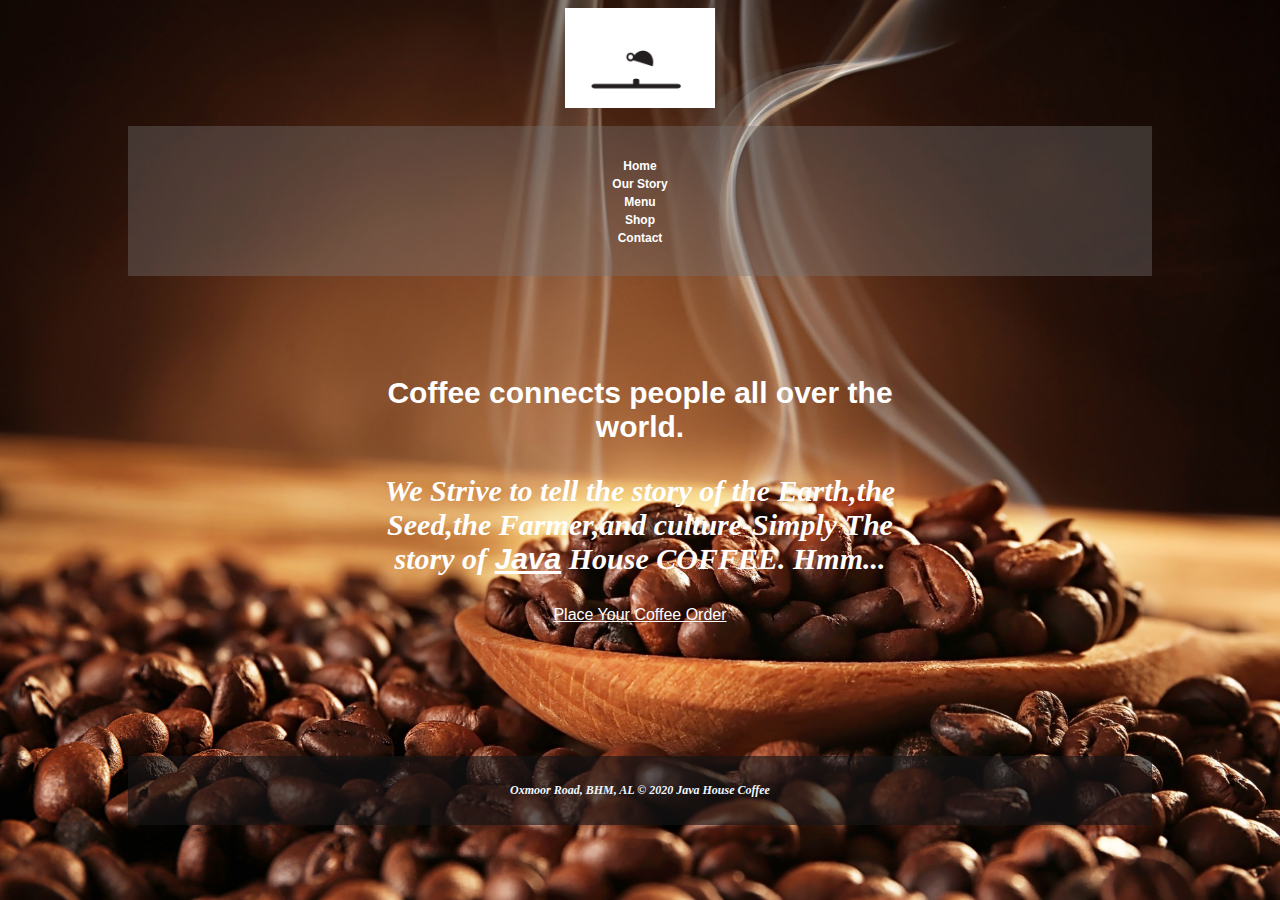
<file: index.html>
<!DOCTYPE html>
<html lang="en">
<head>
    <meta charset="UTF-8">
    <meta name="viewport" content="width=device-width, initial-scale=1.0">
    <title> Java House</title>
    
    <link rel="stylesheet" href="style.css">
</head>
<body>
    <div class="container">
        <header>
            <img src="images/image-asset 2.gif" alt="logo for The Java House">
        </header>
        <nav class="logo"> 
        <div class="navbar-links">
            <ul>
            <li><a href="index.html">Home</a></li>
            <li><a href="our-story.html">Our Story</a></li>
            <li><a href="http://javahouseafrica.com/wp-content/uploads/2020/09/Java-Master-Compressed-Menu-Food-and-Beverage.pdf" target="_blank">Menu</a></li>
            <li><a href="shop.html">Shop</a></li>
            <li><a href="contact.html">Contact</a></li>
            </ul>
        </div>
        
        </nav>
        <main>
            <h1>Coffee connects people all over the world.</h1>
        <p>
            We Strive to tell the story of the Earth,the Seed,the Farmer,and culture-Simply The story of <a href="#">Java</a> House COFFEE. Hmm...
        </p>
        <a href="mailto:Teresia@javahouse.com?subject=Java Order">Place Your Coffee Order </a>
        
        </main>
        <footer>
            <p>Oxmoor Road, BHM, AL   © 2020 Java House Coffee</p>
       </footer>
    </div>
</body>
</html>
</file>
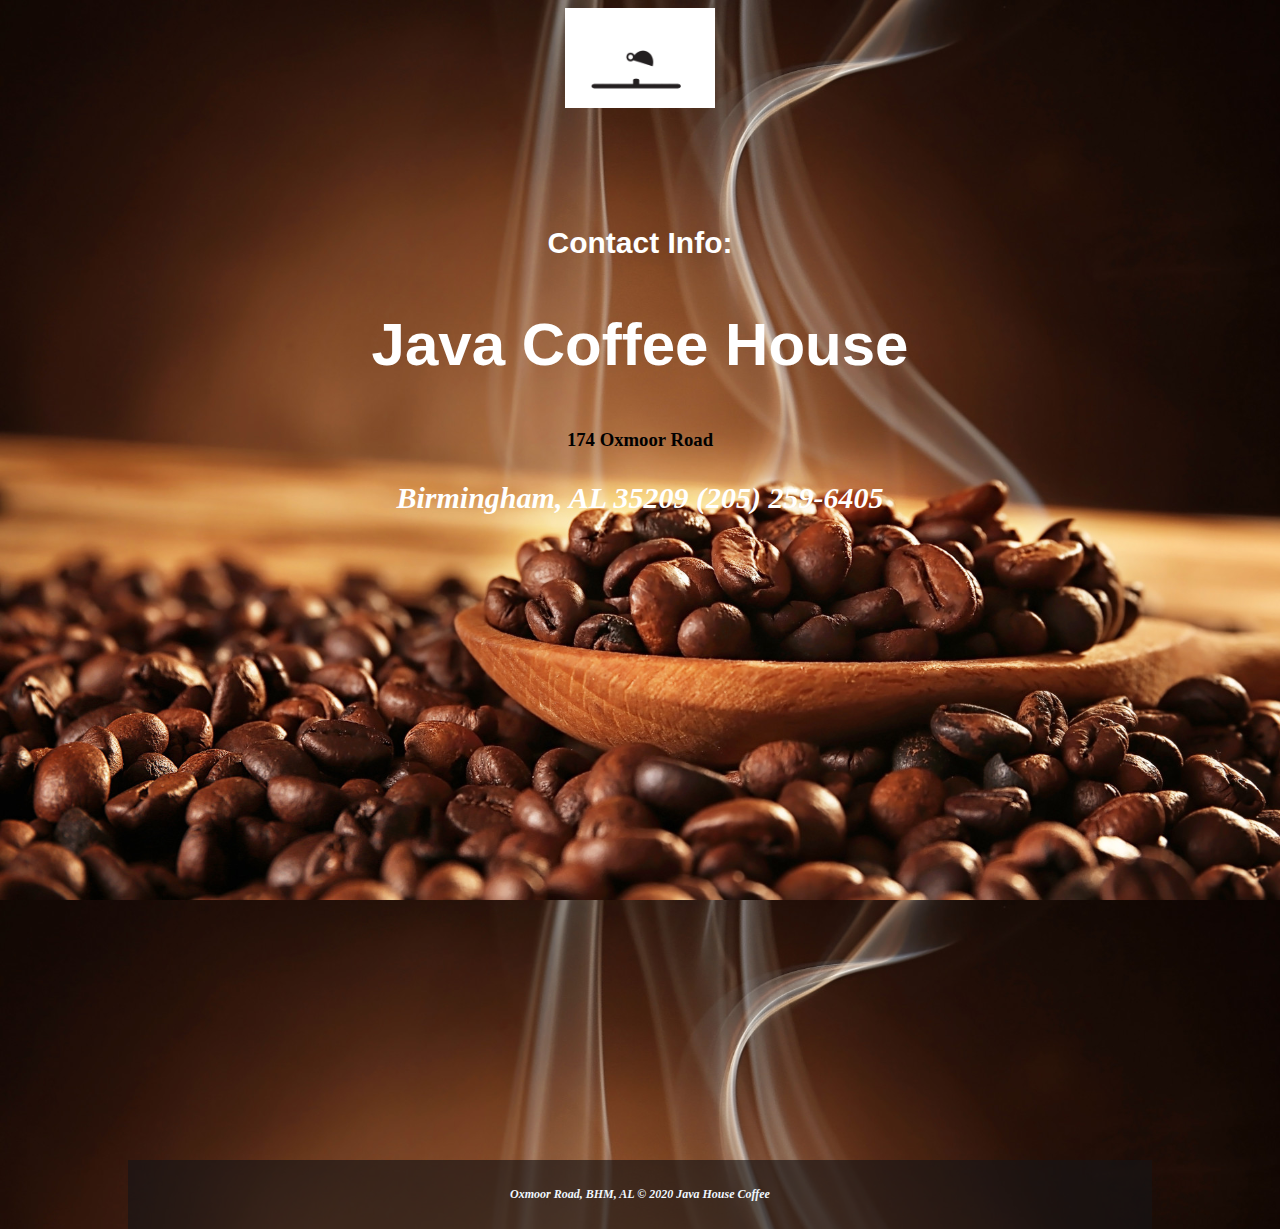
<file: contact.html>
<!DOCTYPE html>
<html lang="en">
<head>
    <meta charset="UTF-8">
    <meta name="viewport" content="width=device-width, initial-scale=1.0">
    <title>Contact</title>
    <link rel="stylesheet" href="style.css">
</head>
<body>
    
    <div class="container">
        <header>
            <img src="images/image-asset 2.gif" alt="logo for The Java House">
        </header>
            
            <main>
                <h1>Contact Info:</h1>
                <h2>Java Coffee House</h2>
          <h3>
            174 Oxmoor Road 
           </h3>

            <p>
            Birmingham, AL 35209
            (205) 259-6405
                
            </p>
        
            </main>
            <section class="maps"> <iframe src="https://www.google.com/maps/embed?pb=!1m14!1m8!1m3!1d6657.086842567874!2d-86.829214!3d33.4612!3m2!1i1024!2i768!4f13.1!3m3!1m2!1s0x88891ec9190670dd%3A0x8a124281ebd56db3!2s174%20Oxmoor%20Rd%2C%20Birmingham%2C%20AL%2035209!5e0!3m2!1sen!2sus!4v1608219550569!5m2!1sen!2sus" width="600" height="450" frameborder="0" style="border:0;" allowfullscreen="" aria-hidden="false" tabindex="0"></iframe></section>
          
            <footer>
                <p> Oxmoor Road, BHM, AL   © 2020 Java House Coffee</p>
           </footer>
        </div>
    
    
</body>
</html>
</file>
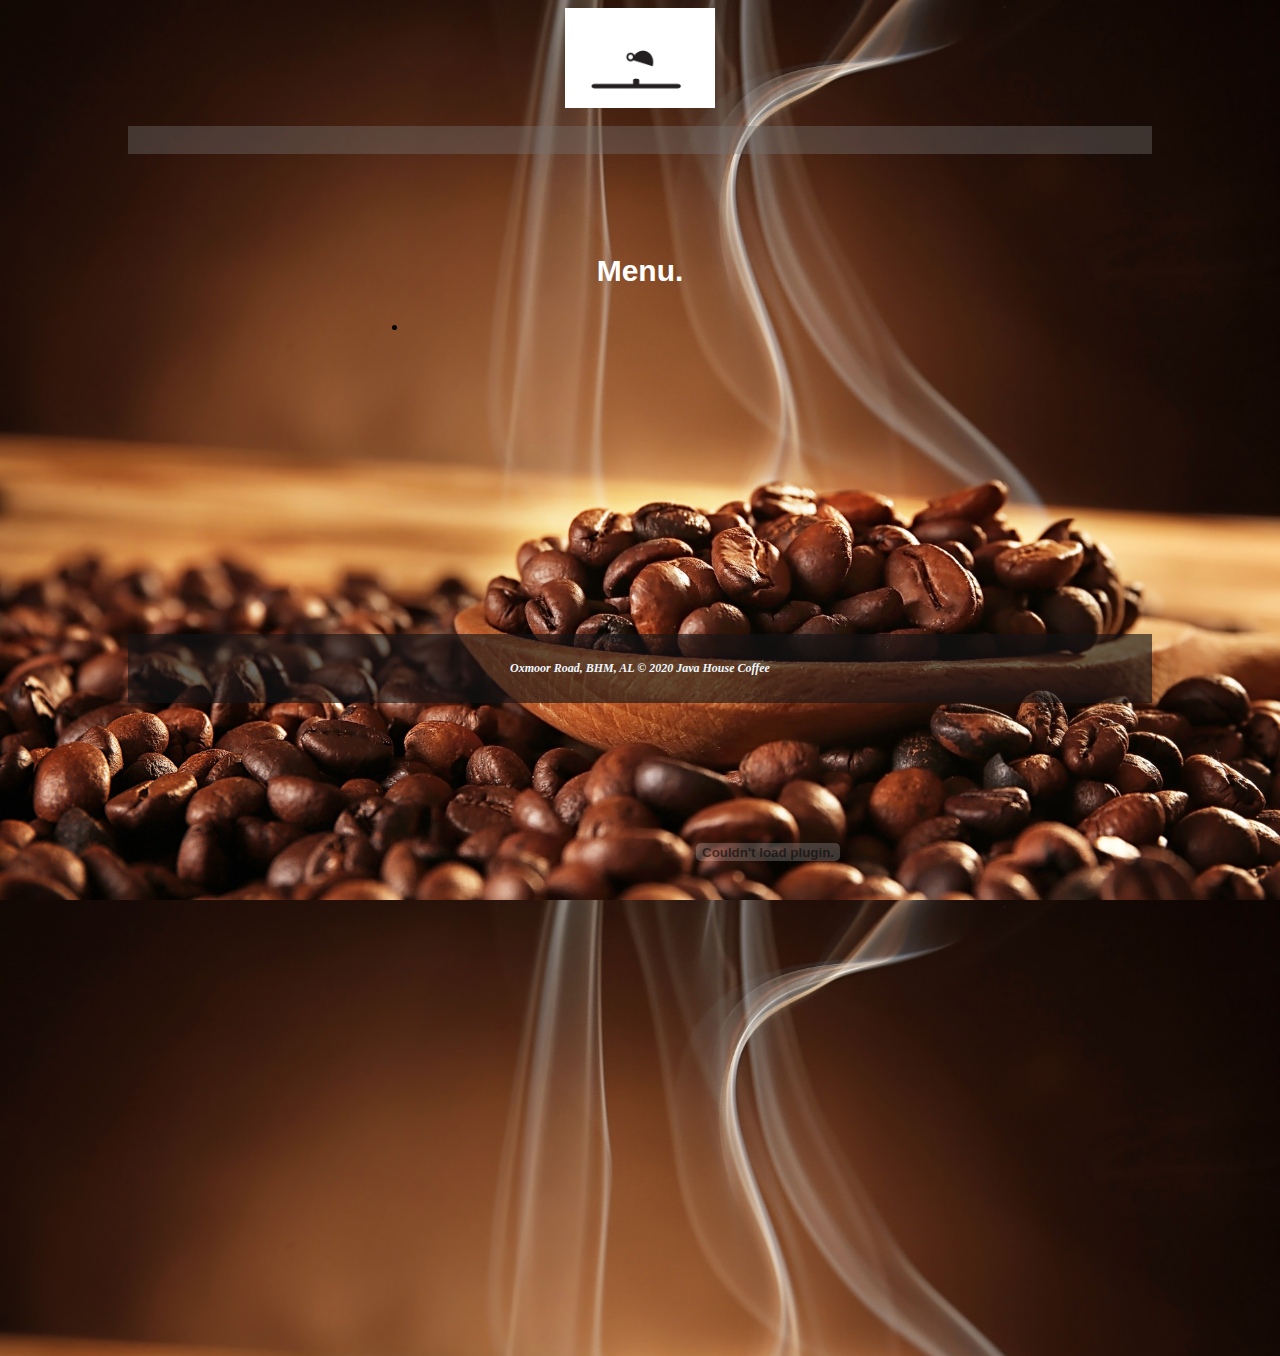
<file: menu.html>
<!DOCTYPE html>
<html lang="en">
<head>
    <meta charset="UTF-8">
    <meta name="viewport" content="width=device-width, initial-scale=1.0">
    <title>Menu</title>
</head>
<body>
    
    <div class="container">
        <header>
            <img src="images/image-asset 2.gif" alt="logo for The Java House">
            <link rel="stylesheet" href="style.css">
        </header>
            <nav class="logo"> 
           
            </nav>
            <main>
                <h1>Menu.</h1>

            <p>

                <ul class="menu">
                    <li>
                        <a href="http://javahouseafrica.com/wp-content/uploads/2020/09/Java-Master-Compressed-Menu-Food-and-Beverage.pdf">
                        </a>
                    </li>
                </ul>

                <embed src="http://javahouseafrica.com/wp-content/uploads/2020/09/Java-Master-Compressed-Menu-Food-and-Beverage.pdf" width="800px" height="1000px" />
               
            </p>
           
            
            </main>
           
            <footer>
                <p>Oxmoor Road, BHM, AL   © 2020 Java House Coffee</p>
           </footer>
        </div>
    
    
</body>
</html>
</file>
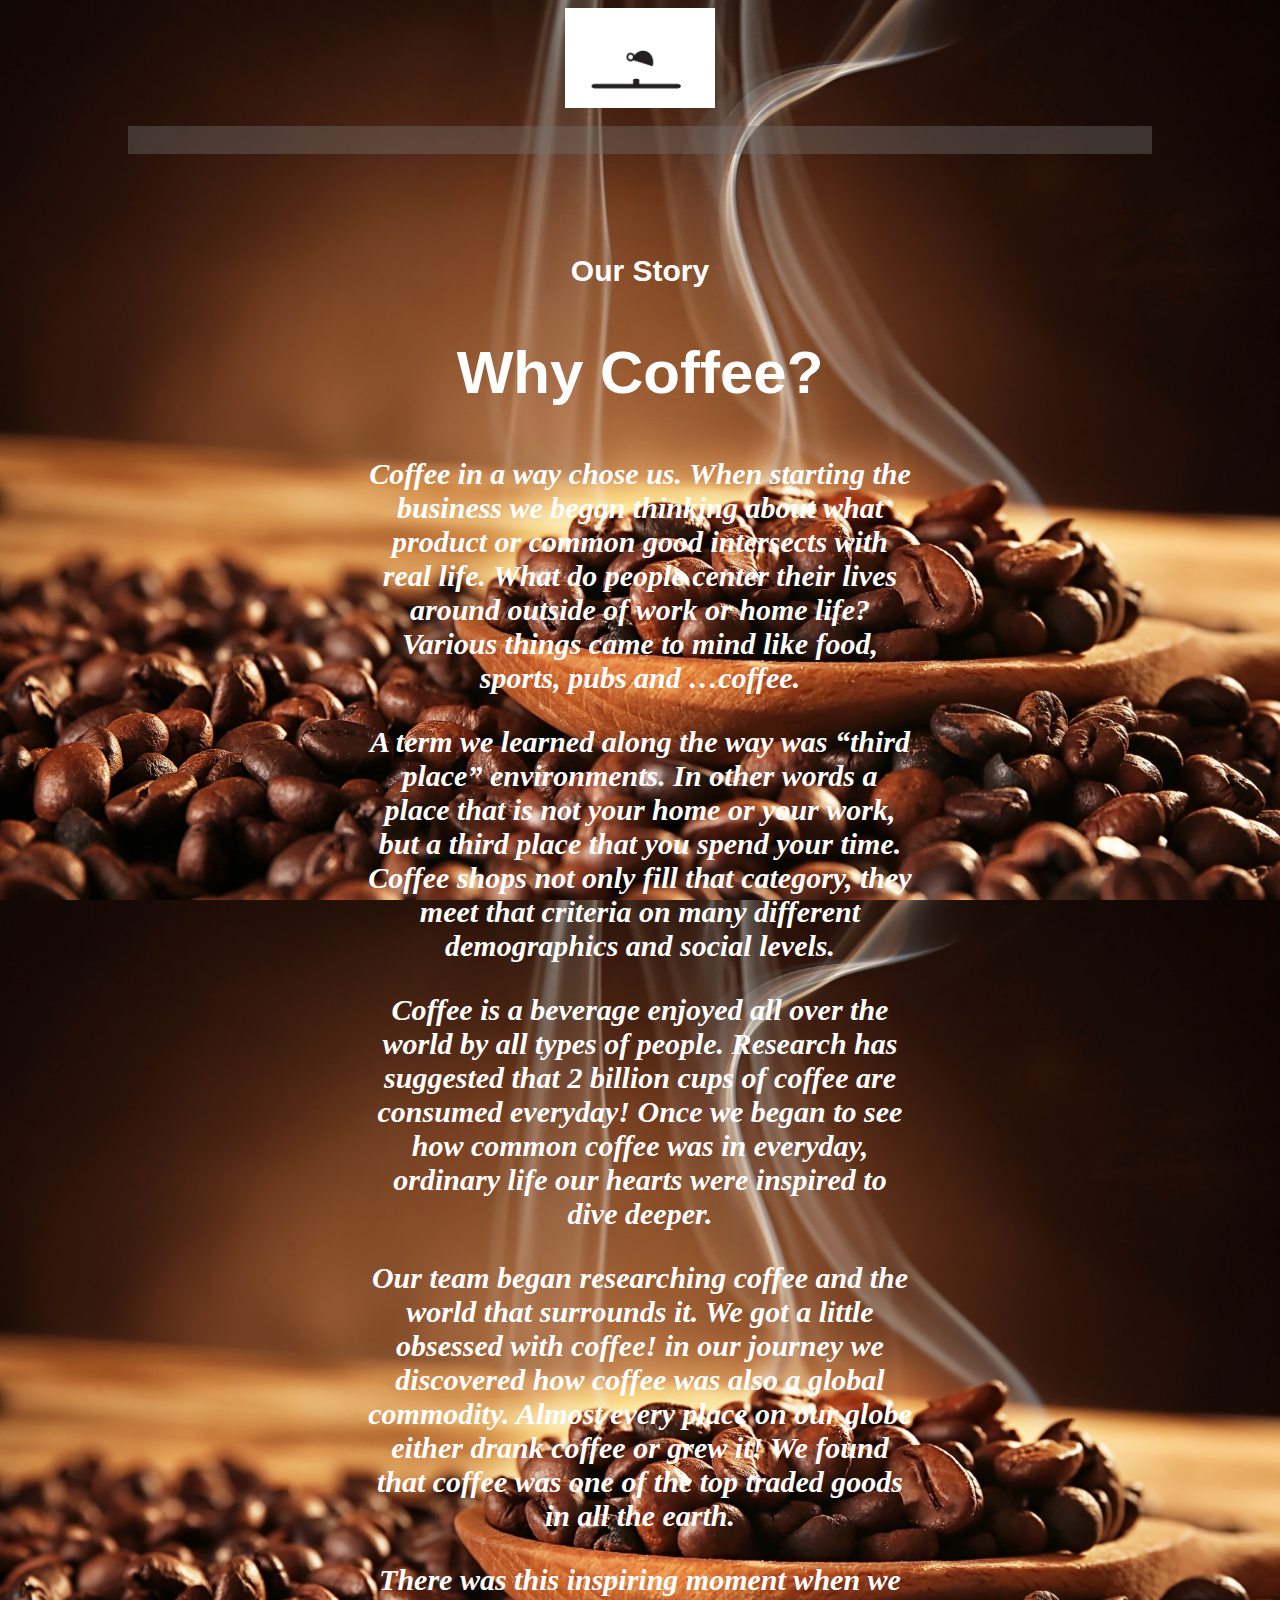
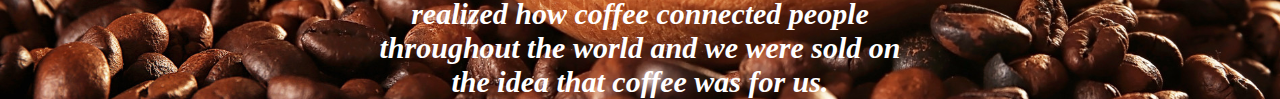
<file: our-story.html>
<!DOCTYPE html>
<html lang="en">
<head>
    <meta charset="UTF-8">
    <meta name="viewport" content="width=device-width, initial-scale=1.0">
    <title>Our Story</title>
    <link rel="stylesheet" href="style.css">
</head>
<body>
    
        <div class="container">
            <header>
                <img src="images/image-asset 2.gif" alt="logo for The Java House">
            </header>
            <nav class="logo"> 
            <div class="navbar-links">
               
            </div>
            
            </nav>
            <main>
                <h1>Our Story</h1>
                <h2>Why Coffee?</h2>
            <p>
                Coffee in a way chose us. When starting the business we began thinking about what product or common good intersects with real life. What do people center their lives around outside of work or home life? Various things came to mind like food, sports, pubs and …coffee.</p>
<p>
A term we learned along the way was “third place” environments. In other words a place that is not your home or your work, but a third place that you spend your time. Coffee shops not only fill that category, they meet that criteria on many different demographics and social levels.</p>

<p>
Coffee is a beverage enjoyed all over the world by all types of people. Research has suggested that 2 billion cups of coffee are consumed everyday! Once we began to see how common coffee was in everyday, ordinary life our hearts were inspired to dive deeper.</p>
<p>
Our team began researching coffee and the world that surrounds it. We got a little obsessed with coffee! in our journey we discovered how coffee was also a global commodity. Almost every place on our globe either drank coffee or grew it! We found that coffee was one of the top traded goods in all the earth.</p>
<p>
There was this inspiring moment when we realized how coffee connected people throughout the world and we were sold on the idea that coffee was for us.</p>
            
   
            </main>
    
        </div>
    
    
</body>
</html>
</file>
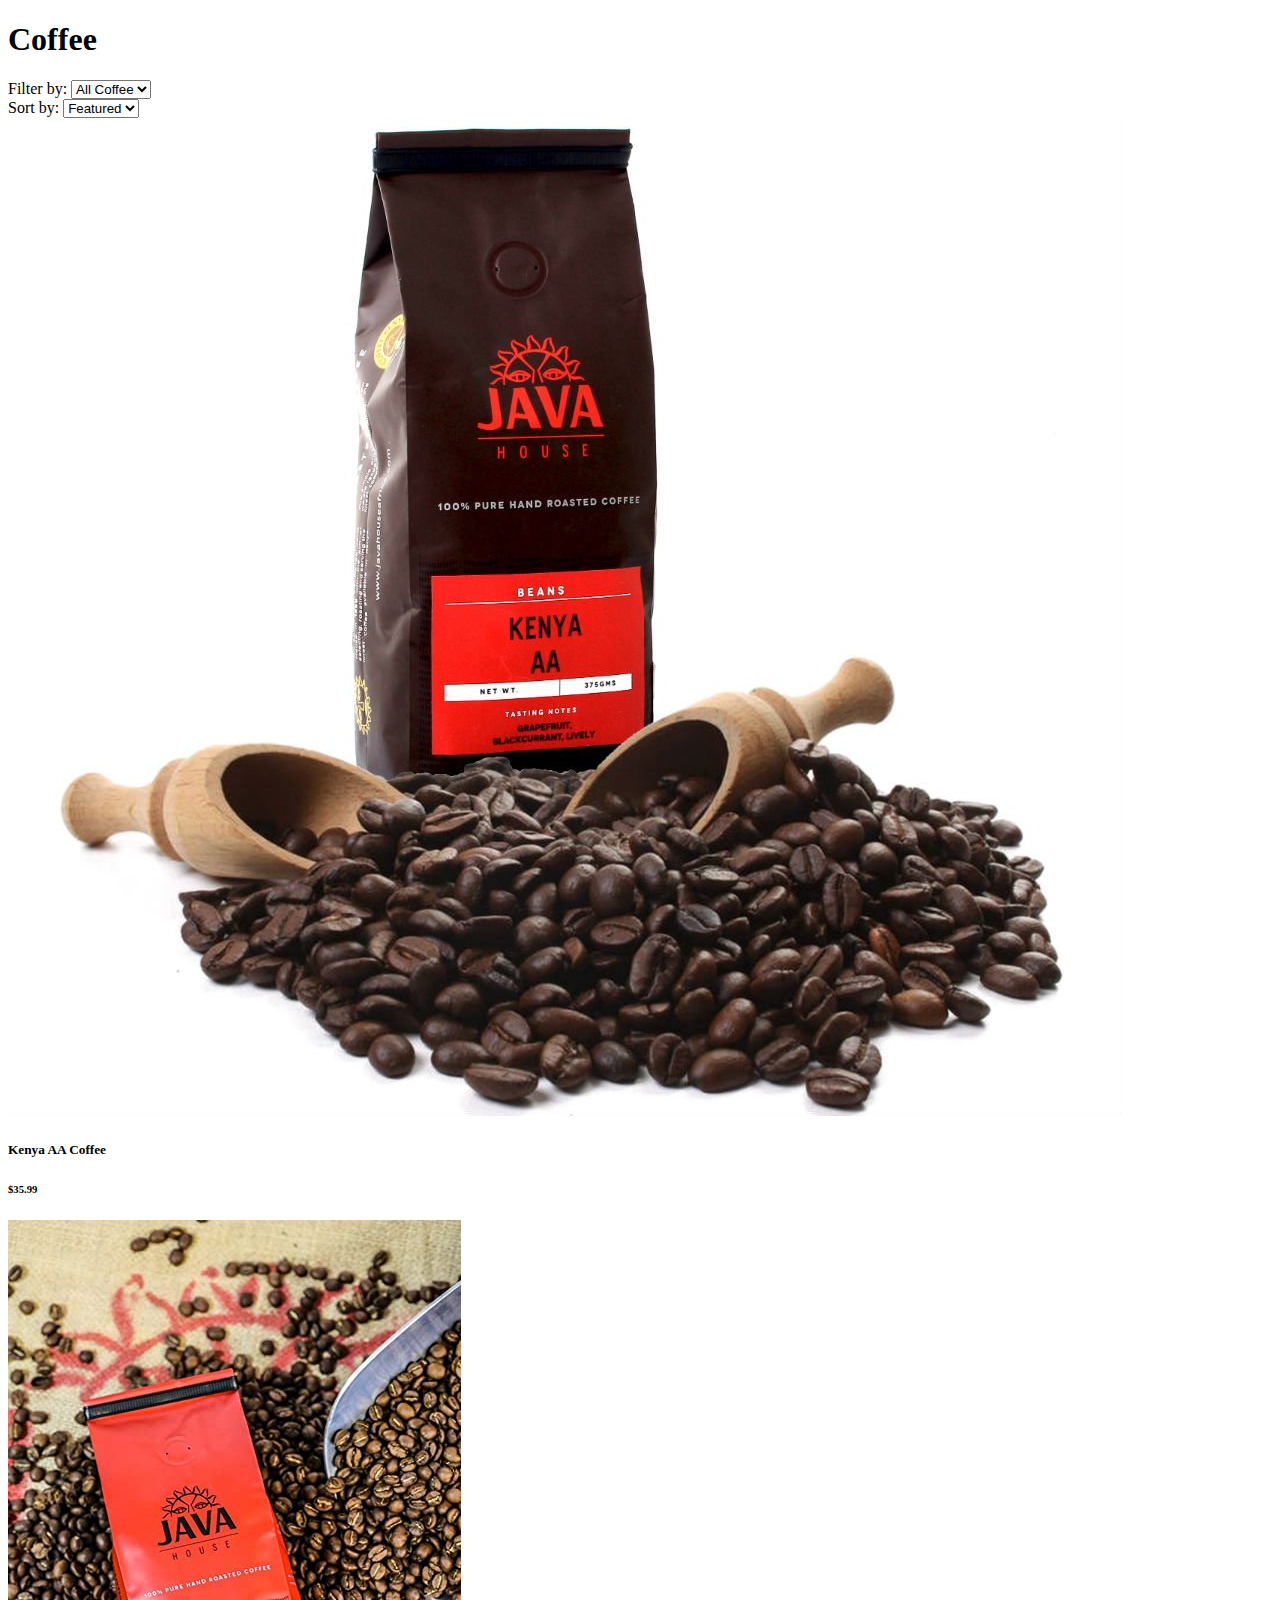
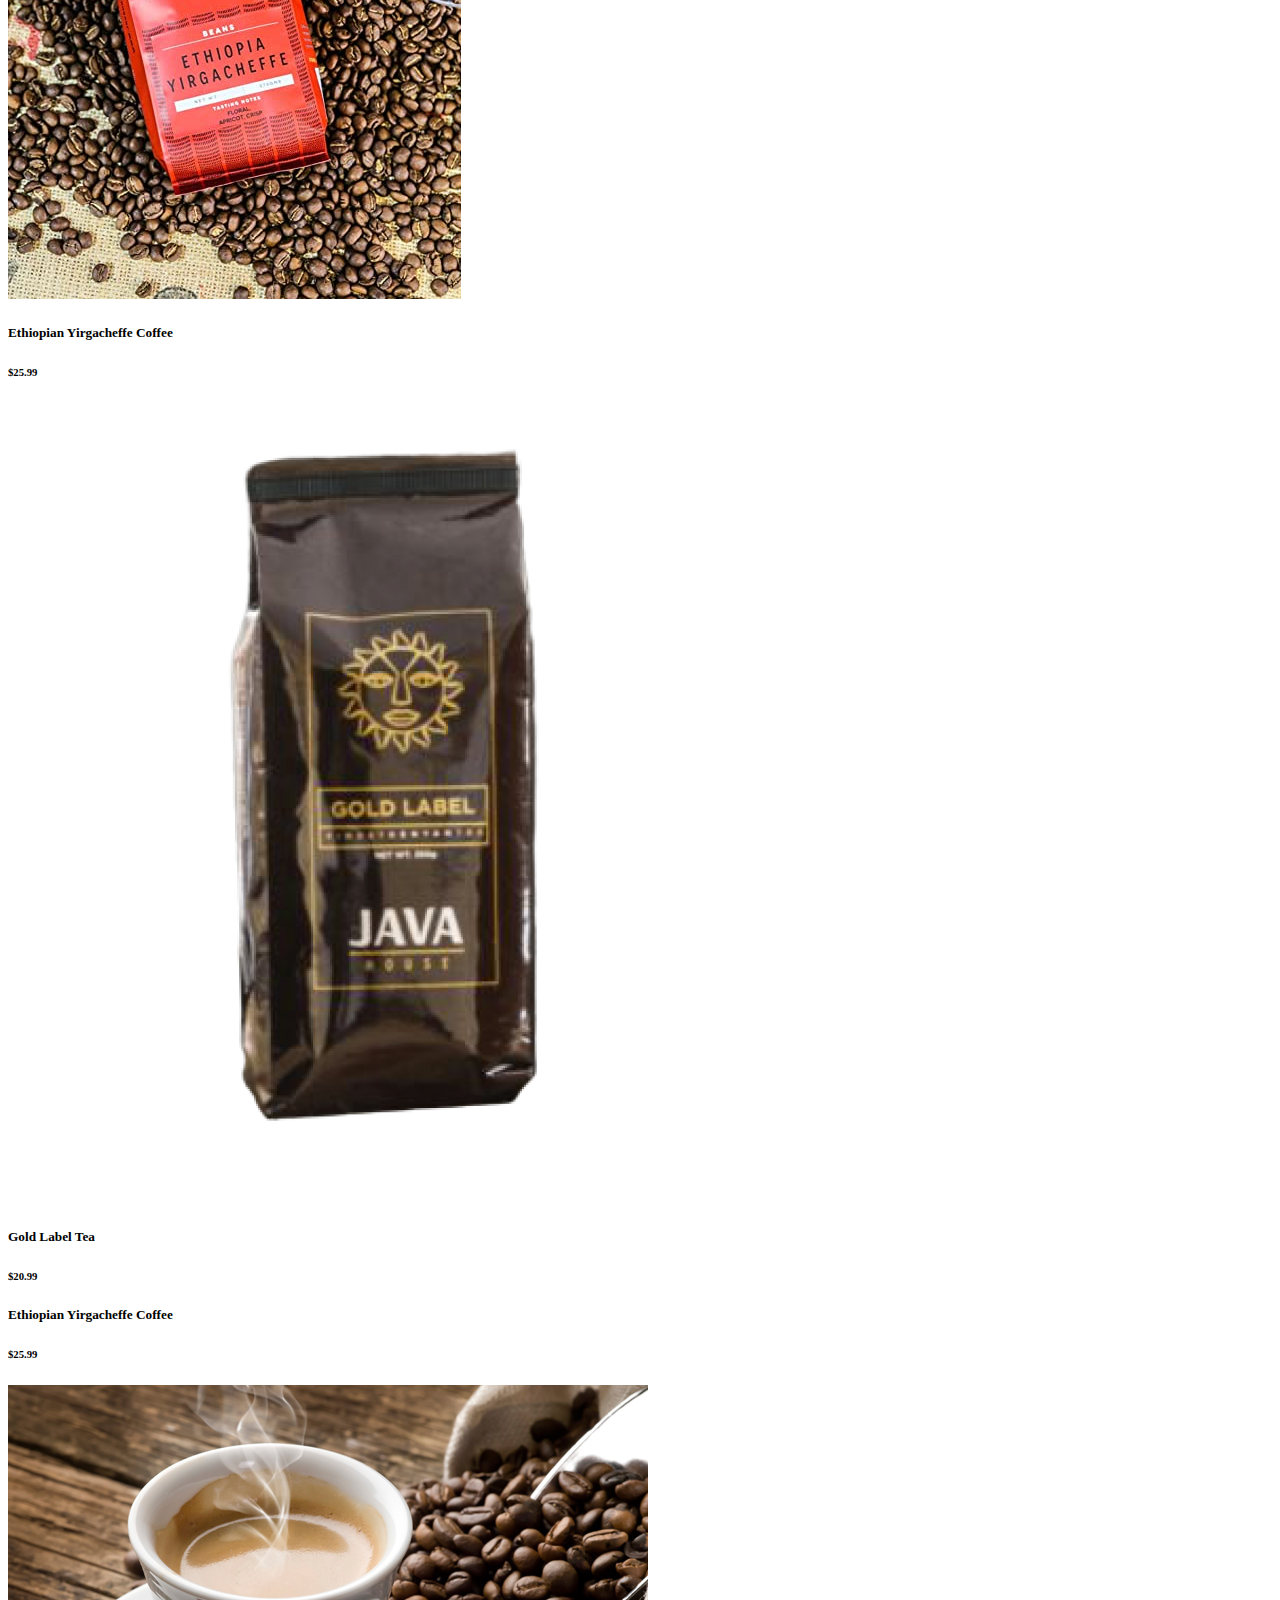
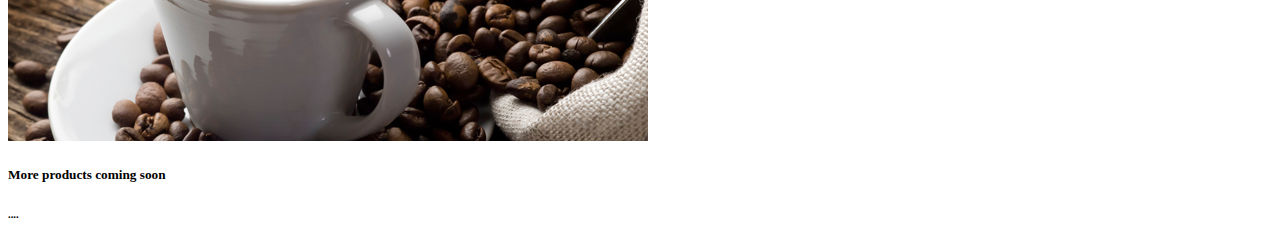
<file: shop.html>
<!DOCTYPE html>
<html lang="en">
<head>
    <meta charset="UTF-8">
    <meta name="viewport" content="width=device-width, initial-scale=1.0">
    <title>Shop</title>
</head>
<body>
    <nav class="product-filter">

        <h1>Coffee</h1>
      
        <div class="sort">
      
          <div class="collection-sort">
            <label>Filter by:</label>
            <select>
              <option value="/">All Coffee</option>
            </select>
          </div>
      
          <div class="collection-sort">
            <label>Sort by:</label>
            <select>
              <option value="/">Featured</option>
            </select>
          </div>
      
        </div>
      
      </nav>
      <main>
          
        <section class="products">
      <div class="product-card">
        <div class="product-image">
            <img src="images/2 Kenya AA.jpg">
          </div>
          <div class="product-info">
            <h5>Kenya AA Coffee </h5>
            <h6>$35.99</h6>
          </div>  
          <div class="product-image">
            <img src="images/Ethiopian Yirgacheffe.jpg">
          </div>
          <div class="product-info">
            <h5>Ethiopian Yirgacheffe Coffee </h5>
            <h6>$25.99</h6>
          </div> 
          <div class="product-image">
            <img src="images/JAVA-HOUSE-GOLD-LABEL-BEANS-800x800.png">
          </div>
          <div class="product-info">
            <h5>Gold Label Tea </h5>
            <h6>$20.99</h6>
          </div> 
          <div class="product-info">
            <h5>Ethiopian Yirgacheffe Coffee </h5>
            <h6>$25.99</h6>
          </div> 
          <div class="product-image">
            <img src="images/SC-JavaVegasCoffee-MobileHero-640x356.jpg">
          </div>
          <div class="product-info">
            <h5>More products coming soon</h5>
            <h6>....</h6>
          </div>      
        
            </div>
          
        
          
          </section>

      </main>
</body>
</html>
</file>
<file: style.css>
html{
    height: 100%;
    background-image: url(images/great-coffee-bean.jpeg);
    -webkit-background-size: cover;
    -moz-background-size: cover;
    -o-background-size: cover;
    background-size: cover;
}
body{
    background-repeat: no-repeat;
    background-size: cover;
    
    
    /*background-color: rgba(110, 134, 141, 0.911);*/
    background-position: center;

    
    

}
 .contact img{ 
    background-repeat: no-repeat;
    background-size: cover;
    background-image: url(images/great-coffee-bean.jpeg);
    height: 100px;
    width: 150px; 
    margin-left: auto;
    margin-right: auto;
    width: 1024px;}


img{
    height: 100px;
    width: 150px;

}
.container{
    margin-left: auto;
    margin-right: auto;
    width: 1024px;
    }
header{
    /* background-color: cornflowerblue; */
    height: 118px;
    text-align:center;
 
}

nav{
    background-color: rgba(119, 115, 115, 0.39);
    /* height: 40px; */
    text-align: center;
    padding-top: 14px;
    padding-bottom: 14px;
 
}
.navbar-links ul {
    margin: 0;
        padding: 0;
        display: flex;
         text-align: center;
        list-style: none;
        text-decoration: none;
        color: white;
        display: block;
        padding: 1rem;
        list-style: none;
   
}
/* .menu li{ */
    

/* } */
.navbar-links li:hover{
    /*background-color: rgba(216, 191, 216, 0.746);*/
    text-decoration: underline;
   
}

main{
    /* background-color: orange; */
    height: 400px;
    text-align: center;
    padding-top: 80px;
    padding-left: 240px;
    padding-right: 240px;
    
}
h1{
    font-size: 30px;
    color: white;
    font-family:Arial, Helvetica, sans-serif;
    font-weight: bold;
}
h2{
    font-size: 60px;
    color: white;
    font-family:Impact, Haettenschweiler, 'Arial Narrow Bold', sans-serif;
}
p{
    font-style: italic;
    color: white;
    /* font-family:Arial, Helvetica, sans-serif; */
    font-size: 30px;
    text-align: center;
    font-weight: bold;
}
footer{
    background-color:rgba(21, 20, 22, 0.644);
    padding-top: 15px;
    padding-bottom: 15px;
    
 
}
a{
    color: white;
    font-family:Arial, Helvetica, sans-serif;
    
}
nav a{
    text-decoration: none;
    font-size: 12px;
    padding-left: 10px;
    padding-right: 10px;
}


footer p{
    font-size: 12px;
    text-align: center;
    color: aliceblue;
}

.maps{
    padding-bottom: 100px;
}
.logo{
    font-weight: bold;
    cursor: pointer;
    background-color: rgba(119, 115, 115, 0.39);
    /* height: 40px; */
    text-align: center;
    padding-top: 14px;
    padding-bottom: 14px;
    
    
}
.product-filter {
    display: flex;
  }
  .product-filter h1 {
    flex-grow: 1;
  }
  .sort {
    display: flex;}
  .collection-sort {
    display: flex;
    flex-direction: column;
  }
  .products {
    display: flex;
    flex-wrap: wrap;
  }
  
  .product-card {
    padding: 2%;
    flex-grow: 1;
    flex-basis: 16%;
  
    display: flex; /* so child elements can use flexbox stuff too! */
  }
</file>
